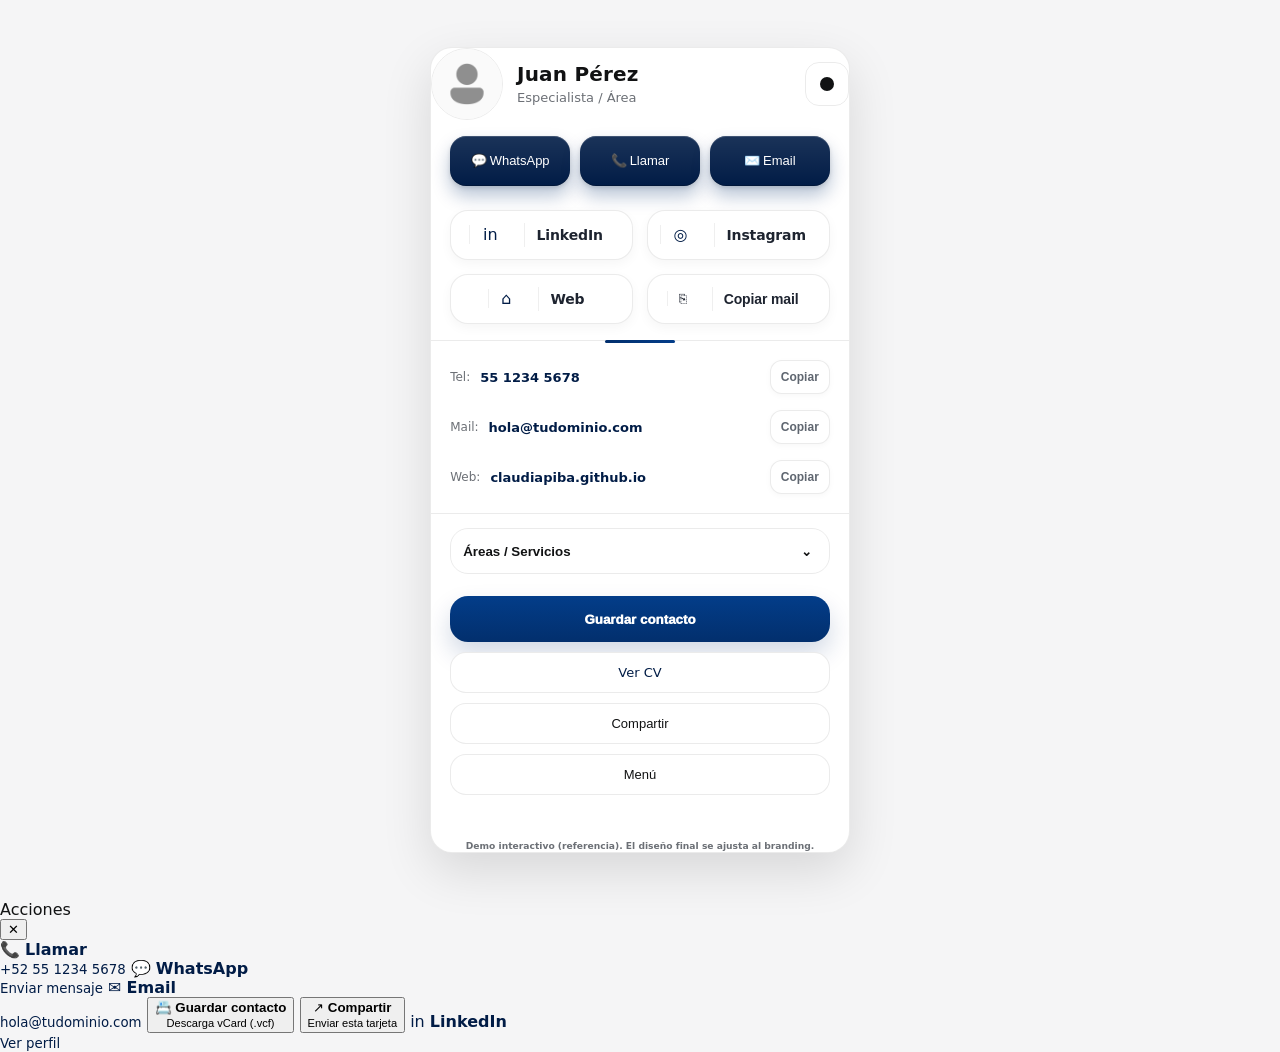
<file: index.html>
<!doctype html>
<html lang="es">
<head>
  <meta charset="utf-8" />
  <meta name="viewport" content="width=device-width,initial-scale=1" />
  <title>Tarjeta Digital (Demo)</title>
  <link rel="stylesheet" href="./styles.css" />

  <!-- Open Graph -->
  <meta property="og:type" content="website">
  <meta property="og:site_name" content="Claudia Piñas">
  <meta property="og:title" content="Claudia Piñas">
  <!-- <meta property="og:description" content="Tarjeta digital con WhatsApp, llamada, email, guardar contacto y más."> -->
  <meta property="og:url" content="https://claudiapiba.github.io/tarjeta-digital/">
  <meta property="og:image" content="https://claudiapiba.github.io/tarjeta-digital/preview.png">
  <meta property="og:image:type" content="image/png">
  <meta property="og:image:width" content="1200">
  <meta property="og:image:height" content="630">

  <!-- Twitter Card -->
  <meta name="twitter:card" content="summary_large_image">
  <meta name="twitter:title" content="Claudia Piñas">
  <!-- <meta name="twitter:description" content="Tarjeta digital con WhatsApp, llamada, email y guardar contacto."> -->
  <meta name="twitter:image" content="https://claudiapiba.github.io/tarjeta-digital/preview.png">
</head>

<body>
  <main class="wrap">
    <section class="card" aria-label="Tarjeta digital demo">
      <header class="header">
        <div class="avatar">
          <img
            src="user.png"
            alt="Foto de perfil"
            loading="lazy"
          />
        </div>

        <div class="title">
          <h1>Juan Pérez</h1>
          <p class="role">Especialista / Área</p>
        </div>

        <button class="theme" id="themeBtn" type="button" aria-label="Cambiar tema">
          <span class="dot" aria-hidden="true"></span>
        </button>
      </header>

      <section class="quick" aria-label="Acciones rápidas">
        <button class="pill" data-action="whatsapp" type="button">
          <span class="ico">💬</span> WhatsApp
        </button>
        <button class="pill" data-action="call" type="button">
          <span class="ico">📞</span> Llamar
        </button>
        <button class="pill" data-action="email" type="button">
          <span class="ico">✉️</span> Email
        </button>
      </section>

      <section class="grid" aria-label="Redes y enlaces">
        <a class="iconBtn" href="#" data-link="linkedin" aria-label="LinkedIn">
          <span class="icon">in</span><span class="label">LinkedIn</span>
        </a>
        <a class="iconBtn" href="#" data-link="instagram" aria-label="Instagram">
          <span class="icon">◎</span><span class="label">Instagram</span>
        </a>
        <a class="iconBtn" href="#" data-link="website" aria-label="Sitio web">
          <span class="icon">⌂</span><span class="label">Web</span>
        </a>
        <button class="iconBtn" type="button" id="copyBtn" aria-label="Copiar correo">
          <span class="icon">⎘</span><span class="label">Copiar mail</span>
        </button>
      </section>

      <section class="info" aria-label="Datos copiables">
        <div class="line">
          <span class="k">Tel:</span>
          <span class="v" id="phoneTxt">55 1234 5678</span>
          <button class="mini" type="button" data-copy="#phoneTxt">Copiar</button>
        </div>

        <div class="line">
          <span class="k">Mail:</span>
          <span class="v" id="emailTxt">hola@tudominio.com</span>
          <button class="mini" type="button" data-copy="#emailTxt">Copiar</button>
        </div>

        <div class="line">
          <span class="k">Web:</span>
          <span class="v" id="webTxt">example.com</span>
          <button class="mini" type="button" data-copy="#webTxt">Copiar</button>
        </div>
      </section>

      <section class="accordion">
        <button class="accBtn" type="button" aria-expanded="false" aria-controls="acc1" id="accBtn1">
          Áreas / Servicios
          <span class="chev" aria-hidden="true">⌄</span>
        </button>
        <div class="accPanel" id="acc1" role="region" aria-labelledby="accBtn1">
          <ul class="tags">
            <li>Consultoría</li><li>Investigación</li><li>Planeación</li><li>Proyectos</li>
            <li>Docencia</li><li>Análisis</li>
          </ul>
        </div>
      </section>

      <section class="cta" aria-label="Acciones finales">
        <button class="primary" id="saveContactBtn" type="button">
          Guardar contacto
        </button>

        <a class="secondary" href="#" data-link="pdfcv" aria-label="Ver CV (PDF)">Ver CV</a>

        <button class="secondary" id="shareBtn" type="button">
          Compartir
        </button>

        <button class="secondary" id="openSheetBtn" type="button">
          Menú
        </button>
      </section>

      <footer class="foot">
        <small>Demo interactivo (referencia). El diseño final se ajusta al branding.</small>
      </footer>
    </section>

    <div class="toast" id="toast" role="status" aria-live="polite" aria-atomic="true"></div>
  </main>

  <div class="sheetOverlay" id="sheetOverlay" hidden></div>

  <aside class="sheet" id="sheet" aria-hidden="true" aria-label="Menú de acciones">
    <div class="sheetHandle" id="sheetHandle" aria-hidden="true"></div>

    <div class="sheetHeader">
      <div class="sheetTitle">Acciones</div>
      <button class="sheetClose" id="closeSheetBtn" type="button" aria-label="Cerrar">✕</button>
    </div>

    <div class="sheetBody">
      <a class="sheetItem" href="#" data-action="call">
        <span class="sheetIcon">📞</span>
        <span>
          <strong>Llamar</strong><br>
          <small>+52 55 1234 5678</small>
        </span>
      </a>

      <a class="sheetItem" href="#" data-action="whatsapp">
        <span class="sheetIcon">💬</span>
        <span>
          <strong>WhatsApp</strong><br>
          <small>Enviar mensaje</small>
        </span>
      </a>

      <a class="sheetItem" href="#" data-action="email">
        <span class="sheetIcon">✉️</span>
        <span>
          <strong>Email</strong><br>
          <small>hola@tudominio.com</small>
        </span>
      </a>

      <button class="sheetItem" type="button" id="saveContactFromSheet">
        <span class="sheetIcon">📇</span>
        <span>
          <strong>Guardar contacto</strong><br>
          <small>Descarga vCard (.vcf)</small>
        </span>
      </button>

      <button class="sheetItem" type="button" id="shareFromSheet">
        <span class="sheetIcon">↗</span>
        <span>
          <strong>Compartir</strong><br>
          <small>Enviar esta tarjeta</small>
        </span>
      </button>

      <a class="sheetItem" href="#" data-link="linkedin">
        <span class="sheetIcon">in</span>
        <span>
          <strong>LinkedIn</strong><br>
          <small>Ver perfil</small>
        </span>
      </a>
    </div>
  </aside>

  <script src="./app.js"></script>
</body>
</html>
</file>
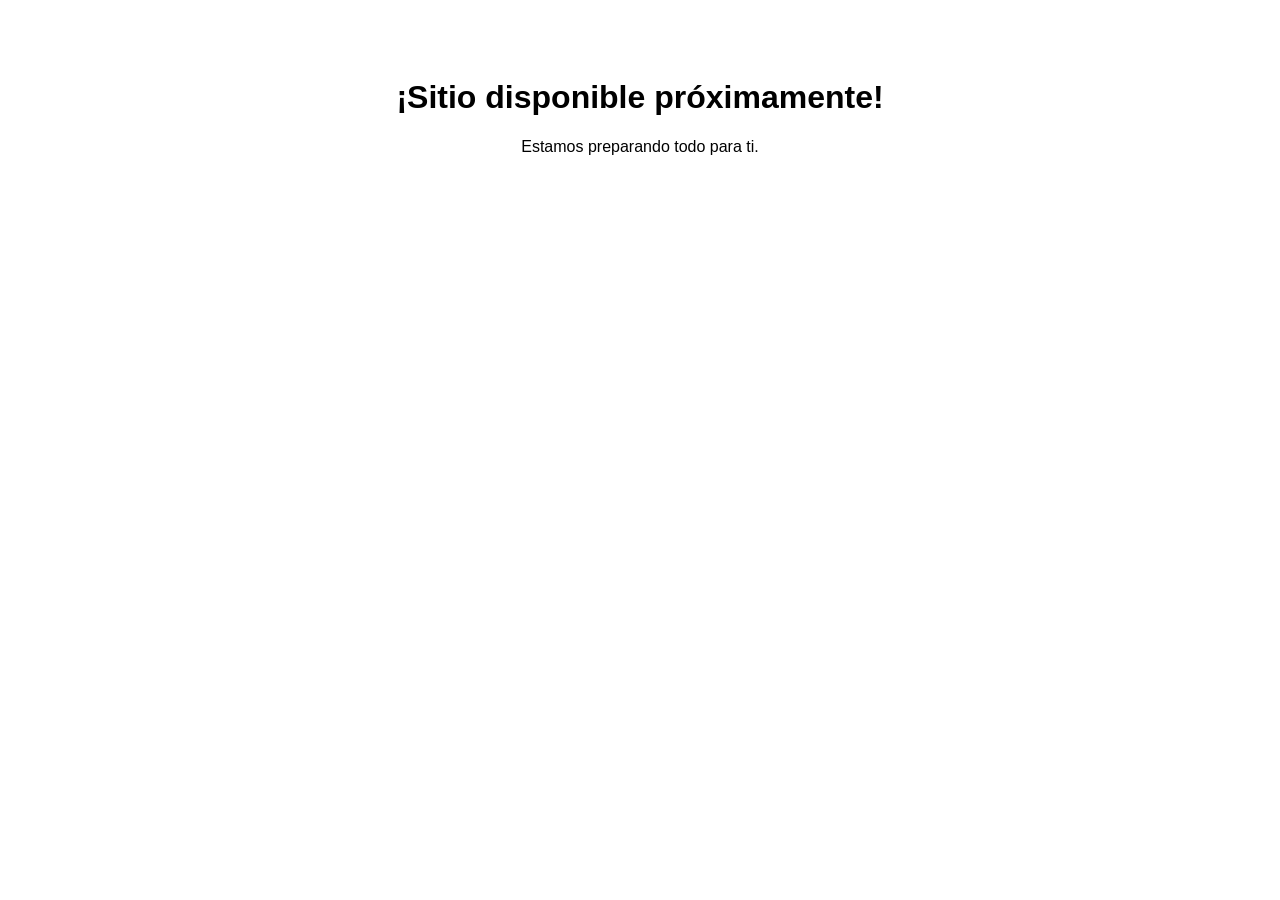
<file: storylaw/index.html>
<!DOCTYPE html>
<html lang="es">
<head>
  <meta charset="UTF-8">
  <title>Sitio en construcción</title>
</head>
<body style="font-family: Arial; text-align:center; padding:50px;">
  <h1>¡Sitio disponible próximamente!</h1>
  <p>Estamos preparando todo para ti.</p>
</body>
</html>
</file>
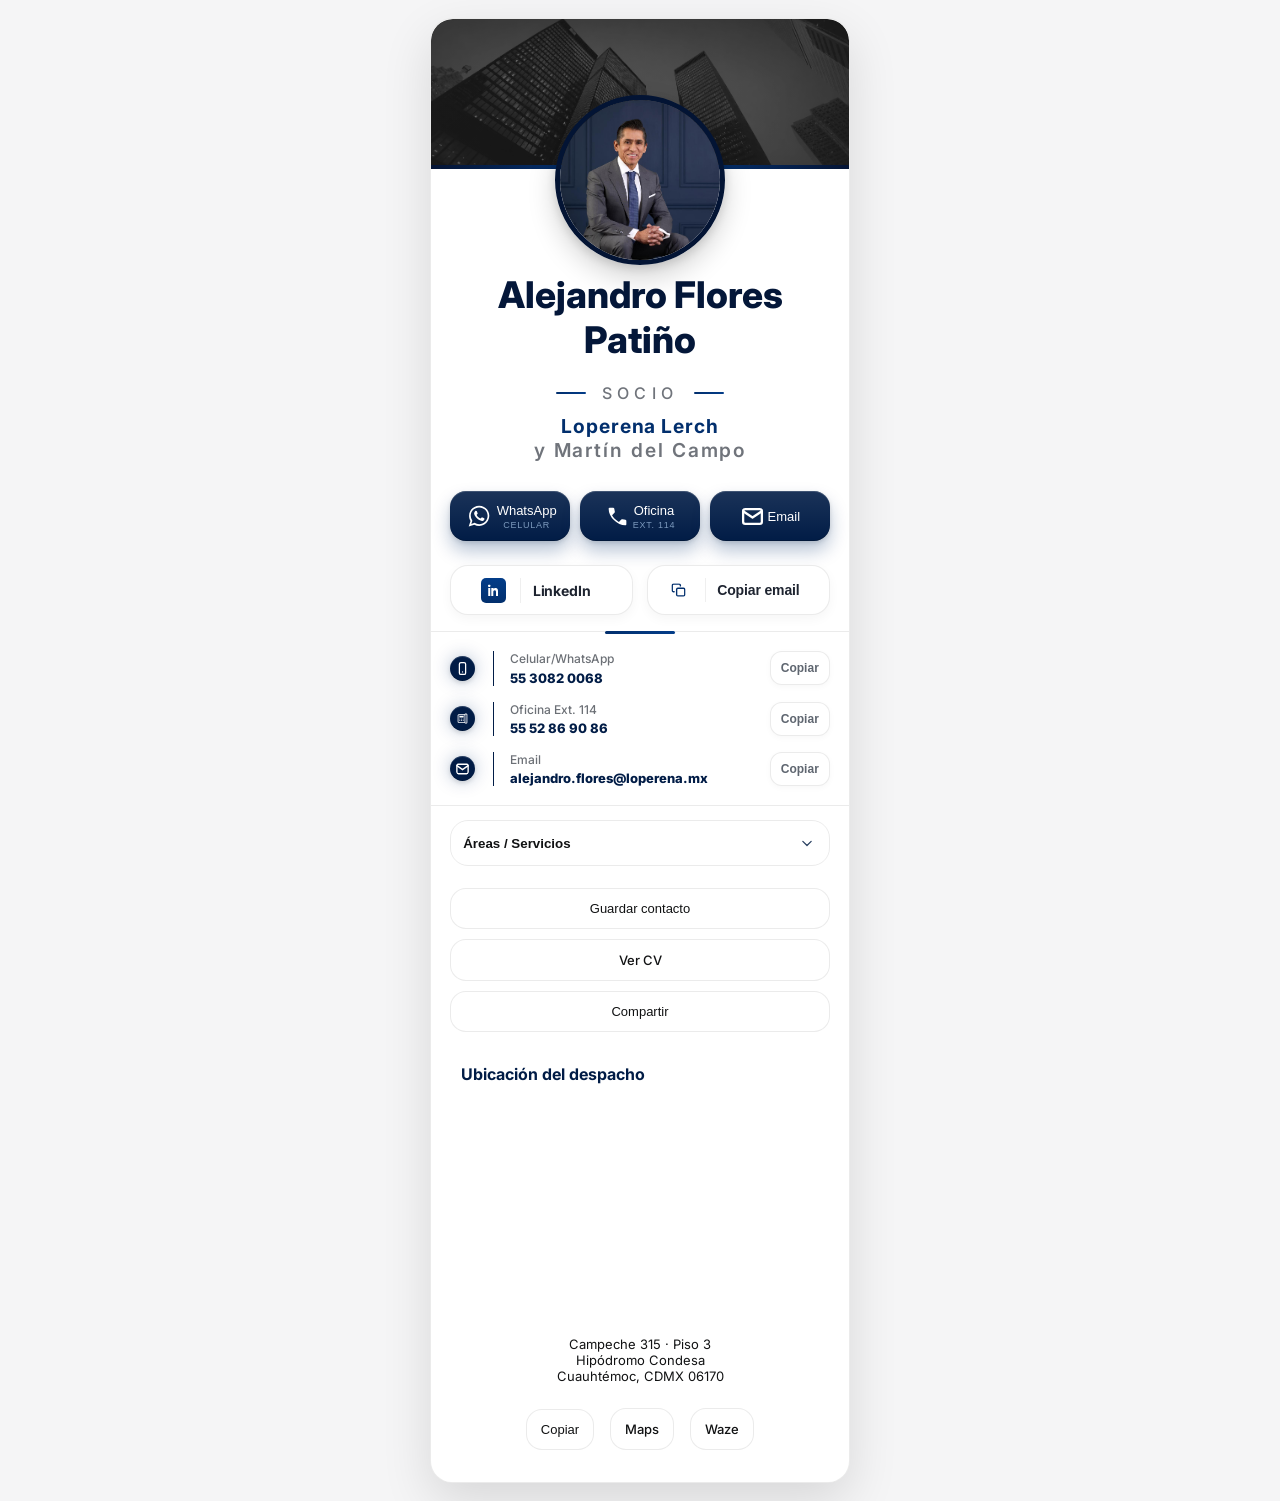
<file: storylaw/alejandro-flores/index.html>
<!doctype html>
<html lang="es">

<head>
  <meta charset="utf-8" />
  <meta name="viewport" content="width=device-width,initial-scale=1" />
  <title>Alejandro Flores</title>
  <link rel="stylesheet" href="./css/styles.css" />
  <link href="https://fonts.googleapis.com/css2?family=Inter:ital,opsz,wght@0,14..32,100..900;1,14..32,100..900&display=swap" rel="stylesheet">
  
  <meta name="format-detection" content="telephone=no">
  <!-- Open Graph -->
  <meta property="og:type" content="website">
  <meta property="og:site_name" content="Alejandro Flores">
  <meta property="og:title" content="Alejandro Flores">
  <!-- <meta property="og:description" content="Tarjeta digital con WhatsApp, llamada, email, guardar contacto y más."> -->
  <meta property="og:url" content="https://claudiapiba.github.io/tarjeta-digital/storylaw/alejandro-flores/index.html">
  <!-- <meta property="og:image" content="https://claudiapiba.github.io/tarjeta-digital/preview.png"> -->
  <meta property="og:image:type" content="image/png">
  <meta property="og:image:width" content="1200">
  <meta property="og:image:height" content="630">

  <!-- Twitter Card -->
  <meta name="twitter:card" content="summary_large_image">
  <meta name="twitter:title" content="Alejandro Flores">
  <!-- <meta name="twitter:description" content="Tarjeta digital con WhatsApp, llamada, email y guardar contacto."> -->
  <!-- <meta name="twitter:image" content="https://claudiapiba.github.io/tarjeta-digital/preview.png"> -->
</head>

<body>
  <main class="wrap">
    <section class="card" aria-label="Tarjeta digital demo">
      <!-- HEADER -->
      <header class="hero-section">

        <div class="hero-bg"></div>

        <!-- <div class="logo-firm">
        <h5>LOPERENA LERCH </h5>
        <span>Y MARTÍN DEL CAMPO</span>
      </div> -->

        <div class="profile-wrapper">

          <img src="./assets/img/foto-Ale.jpeg" alt="Alejandro Flores" class="profile-img">

        </div>

      </header>

      <!-- INFO -->
      <section class="info-section">

        <h1 class="name">
          Alejandro Flores Patiño
        </h1>
        
        <div class="flex-center">
        <div class="divider"></div>
        <p class="position">
          Socio
        </p>
        <div class="divider"></div>
        </div>

        <h4 class="firm-name">
          Loperena Lerch
        </h4>

        <p class="firm-subtitle">
          y Martín del Campo
        </p>

      </section>

      <section class="quick" aria-label="Acciones rápidas">
        <button class="pill">
          <img class="icon-btn-whats" src="../assets/icons/whatsapp.svg" alt="WhatsApp">

          <span>
            WhatsApp
            <small>Celular</small>
          </span>
        </button>

        <button class="pill">
          <img class="icon-btn-white" src="../assets/icons/call.svg" alt="Llamar">
          <span>
            Oficina
            <small>Ext. 114</small>
          </span>
        </button>
        <button class="pill" data-action="email" type="button">
          <img class="icon-btn-white" src="../assets/icons/email.svg" alt="Email">
          Email
        </button>
      </section>

      <section class="grid" aria-label="Redes y enlaces">
        <a class="iconBtn" href="#" data-link="linkedin" aria-label="LinkedIn">
          <img src="../assets/icons/linkedin.svg" alt="LinkedIn"> <span class="label">LinkedIn</span>
        </a>
        <!-- <a class="iconBtn" href="#" data-link="instagram" aria-label="Instagram">
          <span class="icon">◎</span><span class="label">Instagram</span>
        </a>
        <a class="iconBtn" href="#" data-link="website" aria-label="Sitio web">
          <span class="icon">⌂</span><span class="label">Web</span>
        </a> -->
        <button class="iconBtn" type="button" id="copyBtn" aria-label="Copiar correo">
          <img class="icon-copy" src="../assets/icons/copy.svg" alt="Copiar"> <span class="label">Copiar email</span>
        </button>
      </section>

      <section class="info" aria-label="Datos copiables">
        <div class="line">
            <img class="icon-circle" src="../assets/icons/cel.svg" alt="Celular">
            <div class="flex-start-column">
              <span class="k">Celular/WhatsApp</span>
              <span class="v" id="phoneTxt">55 3082 0068</span>
            </div>
          <button class="mini" type="button" data-copy="#phoneTxt">Copiar</button>
        </div>

        <div class="line">
          <img class="icon-circle" src="../assets/icons/deskphone.svg" alt="Teléfono de oficina">
          <div class="flex-start-column">
            <span class="k">Oficina Ext. 114</span>
            <span class="v" id="deskphoneTxt">55 52 86 90 86</span>
          </div>
          <button class="mini" type="button" data-copy="#deskphoneTxt">Copiar</button>
        </div>

        <div class="line">
          <img class="icon-circle" src="../assets/icons/email.svg" alt="Email">
          <div class="flex-start-column">
            <span class="k">Email</span>
            <span class="v" id="emailTxt">alejandro.flores@loperena.mx</span>
          </div>
          <button class="mini" type="button" data-copy="#emailTxt">Copiar</button>
        </div>
      </section>

      <section class="accordion">
        <button class="accBtn" type="button" aria-expanded="false" aria-controls="acc1" id="accBtn1">
          Áreas / Servicios
          <span class="chev" aria-hidden="true">
  <svg viewBox="0 0 24 24">
    <path d="M7 10L12 15L17 10"/>
  </svg>
</span>
        </button>
        <div class="accPanel" id="acc1" role="region" aria-labelledby="accBtn1">
<ul class="tags">

  <li>Arbitraje comercial</li>

  <li>Derecho corporativo</li>

  <li>Propiedad industrial</li>

  <li>Derechos de autor</li>

  <li>Derecho contractual</li>

  <li>Joint venture</li>

  <li>Fideicomisos</li>

  <li>Compraventa de acciones</li>

  <li>Distribución</li>

  <li>Transferencia de tecnología</li>

  <li>Datos personales</li>

  <li>Regulación</li>

  <li>Cumplimiento legal</li>

</ul>
        </div>
      </section>

      <section class="cta" aria-label="Acciones finales">
        <button class="secondary" id="saveContactBtn" type="button">
          Guardar contacto
        </button>

<a
  class="secondary"
  href="./assets/cv/CV_Alejandro_Flores_Patino.pdf"
  target="_blank"
  rel="noopener"
>
  Ver CV
</a>

        <button class="secondary" id="shareBtn" type="button">
          Compartir
        </button>

      </section>

<!-- MAP -->
<section class="map-section container">

  <div class="section-title">

    <i class="bi bi-geo-alt-fill"></i>

    <span>Ubicación del despacho</span>

  </div>

  <div class="map-wrapper">

    <iframe
      src="https://www.google.com/maps?q=Campeche+315+Piso+3+Hip%C3%B3dromo+Condesa+Cuauht%C3%A9moc+06170+Ciudad+de+M%C3%A9xico+CDMX&output=embed"
      loading="lazy">
    </iframe>

  </div>

  <p class="address">
    Campeche 315 · Piso 3 <br>
    Hipódromo Condesa <br>
    Cuauhtémoc, CDMX 06170
  </p>

  <div class="flex-center btn-address">

    <div class="col-6">

      <button
        class="secondary copy-button"
        data-copy="Campeche 315 piso 3, Hipódromo Condesa, Cuauhtémoc, 06170 Ciudad de México, CDMX">

        <i class="bi bi-copy"></i>

        Copiar

      </button>

    </div>

    <div class="col-6">

      <a
        href="https://www.google.com/maps/search/?api=1&query=Campeche+315+Piso+3+Hip%C3%B3dromo+Condesa+Cuauht%C3%A9moc+06170+Ciudad+de+M%C3%A9xico+CDMX"
        target="_blank"
        rel="noopener noreferrer"
        class="secondary">

        <i class="bi bi-geo-alt-fill"></i>

        Maps

      </a>

    </div>

    <div class="col-6">

  <a
    href="https://waze.com/ul?q=Campeche+315+Piso+3+Hipódromo+Condesa+Cuauhtémoc+CDMX&navigate=yes"
    target="_blank"
    rel="noopener noreferrer"
    class="secondary">

    <i class="bi bi-sign-turn-right-fill"></i>

    Waze

  </a>

</div>

  </div>

</section>

    </section>

    <div class="toast" id="toast" role="status" aria-live="polite" aria-atomic="true"></div>
  </main>



  <script src="./js/main.js"></script>
</body>

</html>
</file>
<file: styles.css>
:root {
  --bg: #f5f5f6;
  --card: #ffffff;
  --text: #111213;
  --muted: #6c7076;

  --border: rgba(0, 0, 0, .08);

  --shadow:
    0 18px 50px rgba(0, 0, 0, .12);

  --accent: #111213;

  --pill: #f0f1f3;
  --pillHover: #e7e9ec;

  --radius: 22px;

  --focus: rgba(120, 80, 255, .35);

  --primary: #033d89;
  --primaryDark: #022f6d;
}

[data-theme="dark"] {
  --bg: #0e0f12;
  --card: #14161a;
  --text: #f4f5f7;
  --muted: #a8adb6;
  --border: rgba(255, 255, 255, .10);

  --shadow:
    0 18px 60px rgba(0, 0, 0, .38);

  --accent: #f4f5f7;

  --pill: #1d2026;
  --pillHover: #252a33;

  --focus: rgba(120, 80, 255, .28);
}

* {
  box-sizing: border-box;
}

html,
body {
  height: 100%;
}

body {
  margin: 0;

  font-family: "Inter",
    system-ui,
    -apple-system,
    Segoe UI,
    Roboto,
    Arial,
    sans-serif;

  background: var(--bg);
  color: var(--text);
}

/* HERO */

.hero-section {
  position: relative;
  height: 150px;
}

.hero-bg {
  position: absolute;
  inset: 0;

  background:
    linear-gradient(rgba(0, 0, 0, .18),
      rgba(0, 0, 0, .18)),
    url('../assets/img/back.png');

  background-size: cover;
  background-position: center;

  filter:
    grayscale(100%) brightness(.72) contrast(.95);

  border-top-left-radius: 22px;
  border-top-right-radius: 22px;
}


.hero-section::after {
  content: '';

  position: absolute;

  bottom: 0;
  left: 0;

  width: 100%;
  height: 4px;

  background: linear-gradient(90deg, #051434, #033d89, #051434)
}

.logo-firm {
  position: absolute;
  top: 20px;
  right: 25px;
  z-index: 2;

  text-align: right;
  color: #fff;
}

.logo-firm h5 {
  margin: 0;

  font-size: 1rem;
  letter-spacing: .12em;
}

.logo-firm span {
  font-size: 0.9rem;
  letter-spacing: .05em;
}

/* FOTO */

.profile-wrapper {
  position: absolute;

  left: 50%;
  bottom: -100px;

  transform: translateX(-50%);

  z-index: 5;
}

.profile-img {
  width: 170px;
  height: 170px;

  object-fit: cover;

  border-radius: 50%;

  border: 5px solid #031434;

  box-shadow:
    0 12px 28px rgba(0, 0, 0, .18),
    0 3px 10px rgba(0, 0, 0, .12);
}

/* INFO */

.icon-btn-white {
  width: 25px;
}

.icon-btn-whats {
  width: 30px;
}

.info-section {
  text-align: center;
  padding: 0 1em;
}

.name {
  color: #041739;
  font-size: 2.3rem;
  font-weight: 800;
  margin: 2.8em 0 0.5em;
  text-shadow:
    0 1px 1px rgba(255, 255, 255, .4);
}

.position {
  color: #70747b;

  letter-spacing: .32em;

  text-transform: uppercase;

  margin: 0;

  font-weight: 500;
}

.divider {
  width: 30px;
  height: 2px;
  margin: 0.7rem 1em;
  background:
    linear-gradient(90deg,
      #022f6d,
      #033d89);

  border-radius: 999px;
}

.firm-name {
  color: #022f6d;
  letter-spacing: .05em;
  margin: 0.5em 0 0;
  font-weight: 700;
  font-size: 1.2em;
}

.firm-subtitle {
  letter-spacing: .1em;
  color: #70747b;
  font-size: 1.2em;
  margin: 0em 0 1.5em;
  font-weight: 600;
}

/* WRAP */

.wrap {
  min-height: 100vh;
  min-height: 100dvh;

  display: flex;
  align-items: center;
  justify-content: center;

  padding: 18px 14px;
}

/* CARD */

.card {
  width: min(420px, 100%);

  background: var(--card);

  border: 1px solid var(--border);

  border-radius: var(--radius);

  box-shadow: var(--shadow);

  padding: 0;

  overflow: hidden;
}

/* HEADER */

.header {
  display: flex;
  align-items: center;
  gap: 14px;
}

.avatar {
  width: 72px;
  height: 72px;

  border-radius: 999px;

  overflow: hidden;

  border: 1px solid var(--border);

  flex: 0 0 auto;
}

.avatar img {
  width: 100%;
  height: 100%;

  object-fit: cover;
}

.title h1 {
  margin: 0;

  font-size: 20px;

  letter-spacing: .2px;
}

.role {
  margin: 4px 0 0;

  color: var(--muted);

  font-size: 13px;
}

/* THEME */

.theme {
  margin-left: auto;

  width: 44px;
  height: 44px;

  border-radius: 14px;

  border: 1px solid var(--border);

  background: transparent;

  cursor: pointer;

  display: grid;
  place-items: center;

  transition:
    transform .15s ease,
    background .15s ease;
}

.theme:active {
  transform: scale(.98);
}

.theme .dot {
  width: 14px;
  height: 14px;

  border-radius: 999px;

  background: var(--accent);
}

/* FOCUS */

button:focus-visible,
a:focus-visible {
  outline: none;

  box-shadow:
    0 0 0 3px var(--focus);
}

/* QUICK */

.quick {
  display: grid;
  grid-template-columns: repeat(3, 1fr);
  gap: 10px;
  margin: 1em 0 1.5em;
  padding: 0 1.2em;
}

.pill {
  min-height: 50px;
  border: none;
  border-radius: 16px;
  padding: 10px 14px;
  cursor: pointer;
  display: flex;
  align-items: center;
  justify-content: center;
  gap: 3px;
  color: #fff;
  font-size: 13px;
  font-weight: 500;

  background: #011c46;

  box-shadow:
    0 10px 18px rgba(2, 47, 109, .28),
    0 2px 4px rgba(0, 0, 0, .12),
    inset 0 1px 0 rgba(255, 255, 255, .16),
    inset 0 -1px 0 rgba(0, 0, 0, .18);

  transition:
    transform .18s ease,
    box-shadow .18s ease,
    filter .18s ease;
}

.pill:hover {
  transform: translateY(-1px);

  filter: brightness(1.03);

  box-shadow:
    0 14px 24px rgba(2, 47, 109, .34),
    0 4px 8px rgba(0, 0, 0, .14),
    inset 0 1px 0 rgba(255, 255, 255, .18);
}

.pill:active {
  transform: scale(.98);
}

.pill::before {
  content: '';

  position: absolute;

  inset: 0;

  border-radius: inherit;

  background:
    linear-gradient(180deg,
      rgba(255, 255, 255, .10),
      rgba(255, 255, 255, 0));

  pointer-events: none;
}

.pill {
  position: relative;
  overflow: hidden;
}

.pill small {
  display: block;
  margin-top: 2px;
  font-size: 9px;
  font-weight: 500;
  opacity: .75;
  letter-spacing: .08em;
  text-transform: uppercase;
  color: #a3c1e3;
}

/* GRID */

.grid {
  display: grid;
  grid-template-columns: repeat(2, 1fr);
  gap: 14px;
  margin: 12px 0 16px;
  padding: 0 1.2em;
}

@media (max-width: 375px) {

  .grid {
    grid-template-columns: repeat(2, 1fr);
  }

  .quick {
    grid-template-columns: 1fr;
  }
}

/* ICON BUTTONS */

.iconBtn {
  position: relative;
  min-height: 50px;
  border-radius: 18px;
  background: #fff;
  border: 1px solid rgba(0, 0, 0, .08);
  text-decoration: none;
  display: flex;
  align-items: center;
  justify-content: center;
  gap: 14px;
  color: #1e2430;
  overflow: hidden;
  transition:
    transform .18s ease,
    box-shadow .18s ease,
    background .18s ease;
  box-shadow:
    0 4px 12px rgba(0, 0, 0, .04),
    inset 0 1px 0 rgba(255, 255, 255, .8);
}

.iconBtn .icon {
  border-left: 1px solid #efefef;
  padding: 0 0.8em;
}

.iconBtn:hover {
  transform: translateY(-1px);
  background: #fcfcfc;
  box-shadow: 0 8px 18px rgba(0, 0, 0, .06);
}

.iconBtn:active {
  transform: scale(.98);
}

.icon-copy {
  width: 40px;
  background: transparent !important;
}

/* ICONO */

.iconBtn img {
  width: 25px;
  background: linear-gradient(180deg, #033d89, #022f6d);
  padding: 0.4em;
  border-radius: 5px;
}

/* TEXTO */

.iconBtn .label {
  font-size: 14px;
  font-weight: 700;
  color: #1e2430;
  letter-spacing: -.01em;
  border-left: 1px solid #efefef;
  padding: 0.3em 0.8em;
}

/* INFO */

.info {
  border-top: 1px solid rgba(0, 0, 0, .08);

  border-bottom: 1px solid rgba(0, 0, 0, .08);

  padding: 1.2em;

  display: grid;

  gap: 1em;

  position: relative;
}

.info::before {
  content: '';

  position: absolute;

  top: -1px;
  left: 50%;

  transform: translateX(-50%);

  width: 70px;
  height: 3px;

  border-radius: 999px;

  background:
    linear-gradient(90deg,
      #022f6d,
      #033d89);
}

.line {
  display: flex;
  flex-wrap: wrap;
  align-items: center;
  gap: 10px;
}

.k {
  color: var(--muted);
  font-size: 12px;
  font-weight: 500;
}

.v {
  font-weight: 800;
  font-size: 13px;
  color: #011c46 !important;
  text-decoration: none !important;
}

.mini {
  margin-left: auto;

  border: 1px solid rgba(0, 0, 0, .08);

  background: #fff;

  color: #5f6670;

  border-radius: 12px;

  padding: 7px 10px;

  font-size: 12px;

  font-weight: 700;

  cursor: pointer;

  transition:
    background .15s ease,
    transform .15s ease;

  min-height: 34px;

  box-shadow:
    0 2px 6px rgba(0, 0, 0, .03);
}

.mini:hover {
  background: #f8f8f8;
}

.mini:active {
  transform: scale(.99);
}

/* ACCORDION */

.accordion {
  margin: 14px 0;

  padding: 0 1.2em;
}

.accBtn {
  width: 100%;

  border: 1px solid var(--border);

  background: transparent;

  color: var(--text);

  border-radius: 18px;

  padding: 12px 12px;

  cursor: pointer;

  display: flex;
  align-items: center;
  justify-content: space-between;

  font-weight: 900;
}

.chev {
  width: 20px;
  height: 20px;

  display: flex;
  align-items: center;
  justify-content: center;

  transition:
    transform .28s cubic-bezier(.4, 0, .2, 1),
    opacity .2s ease;
}

.chev svg {
  width: 100%;
  height: 100%;

  stroke: #122b50;
  stroke-width: 1.5;

  fill: none;

  stroke-linecap: round;
  stroke-linejoin: round;

  opacity: .9;
}

/* abierto */

.accBtn[aria-expanded="true"] .chev {
  transform: rotate(180deg);
}

.accBtn[aria-expanded="true"] .chev {
  transform: rotate(180deg);
}

.accPanel {
  overflow: hidden;

  max-height: 0;

  transition: max-height .25s ease;
}

.tags {
  list-style: none;

  padding: 12px 6px 0;

  margin: 0;

  display: flex;
  flex-wrap: wrap;

  gap: 8px;
}

.tags li {
  border: 1px solid var(--border);

  background: var(--pill);

  padding: 8px 10px;

  border-radius: 999px;

  font-size: 12px;

  font-weight: 800;
}

/* CTA */

.cta {
  display: grid;

  grid-template-columns: 1fr;

  gap: 10px;

  margin-top: 10px;

  padding: 0.5em 1.2em 2em;
}

.primary {
  min-height: 46px;

  border: none;

  background:
    linear-gradient(180deg,
      #033d89,
      #022f6d);

  color: #fff;

  border-radius: 18px;

  padding: 12px 14px;

  font-weight: 950;

  cursor: pointer;

  transition:
    transform .15s ease,
    opacity .15s ease;

  box-shadow:
    0 12px 24px rgba(2, 47, 109, .18);
}

.primary:active {
  transform: scale(.99);
}

.secondary {
  text-align: center;
  border: 1px solid var(--border);
  background: #fff;
  color: var(--text);
  border-radius: 16px;
  padding: 12px 14px;
  font-weight: 500;
  text-decoration: none;
  cursor: pointer;
  display: grid;
  place-items: center;
  font-size: 13px;
}

.secondary:hover {
  border: none;
  border-radius: 16px;
  padding: 12px 14px;
  cursor: pointer;
  display: flex;
  align-items: center;
  justify-content: center;
  gap: 3px;
  color: #fff;
  font-size: 13px;
  font-weight: 500;
  background: #011c46;
  box-shadow:
    0 10px 18px rgba(2, 47, 109, .28),
    0 2px 4px rgba(0, 0, 0, .12),
    inset 0 1px 0 rgba(255, 255, 255, .16),
    inset 0 -1px 0 rgba(0, 0, 0, .18);
  transition:
    transform .18s ease,
    box-shadow .18s ease,
    filter .18s ease;
  transform: translateY(-1px);
  filter: brightness(1.03);
}



/* FOOT */

.foot {
  margin-top: 12px;

  color: var(--muted);

  font-size: 11px;

  text-align: center;

  font-weight: 700;
}

/* TOAST */

.toast {
  position: fixed;

  left: 50%;

  bottom: calc(18px + env(safe-area-inset-bottom));

  transform: translateX(-50%);

  background: var(--card);

  color: var(--text);

  border: 1px solid var(--border);

  border-radius: 999px;

  padding: 10px 14px;

  box-shadow: var(--shadow);

  opacity: 0;

  pointer-events: none;

  transition:
    opacity .2s ease,
    transform .2s ease;

  font-weight: 900;
}

.toast.show {
  opacity: 1;

  transform:
    translateX(-50%) translateY(-6px);
}

.flex-center {
  display: flex;
  align-items: center;
  justify-content: center;
}

.flex-start-column {
  display: flex;
  flex-direction: column;
  align-items: start;
  justify-content: flex-start;
  gap: 0.2em;
  border-left: 1.5px solid #011c46;
  padding: 0 1em;
}

.icon-circle {
  width: 25px;
  background: #011c46;
  padding: 0.3em 0.3em;
  border-radius: 50%;
  box-shadow: 0 0px 18px rgba(2, 47, 109, .28), 0 2px 4px rgba(0, 0, 0, .12), inset 0 1px 0 rgba(255, 255, 255, .16), inset 0 -1px 0 rgba(0, 0, 0, .18);
  transition: transform .18s ease, box-shadow .18s ease, filter .18s ease;
  margin-right: 0.5em;
}

/* MAP */

.section-title {
  padding: 0 1.2em;
  display: flex;
  gap: .7rem;
  align-items: center;
  color: #011c46;
  margin-bottom: 1rem;
  font-weight: 700;
}

.map-wrapper {
  margin: 0 1.2em;
  border-radius: 18px;
  overflow: hidden;
  height: 220px;
  margin-bottom: 1rem;
}

.map-wrapper iframe {
  width: 100%;
  height: 100%;
  border: none;
}

.address {
  padding: 0 1.2em;
  margin-bottom: 1rem;
  font-size: 13px;
  text-align: center;
}

.btn-address {
  gap: 1rem;
  margin: 1.5em 0 2em;
}

.secondary-btn,
.primary-full-btn {
  border-radius: 14px;
  height: 52px;
  display: flex;
  justify-content: center;
  align-items: center;
  gap: .5rem;
  text-decoration: none;
  font-weight: 600;
}

.secondary-btn {
  background: #fff;
  border: 1px solid var(--primary);
  color: var(--primary);
}

.primary-full-btn {
  background: var(--primary);
  color: #fff;
}

@media (max-width: 390px) {
  .icon-circle {
    display: none;
  }

  .flex-start-column {
    border: none;
    padding: 0;
  }

  .icon-btn-whats {
    width: 25px;
  }

  .icon-btn-white {
    width: 20px;
  }

  .quick {
    gap: 7px;
  }

  .pill {
    font-size: 11.5px;
  }
}

a {
  text-decoration: none;
  color: #011c46 !important;
}
</file>
<file: storylaw/alejandro-flores/css/styles.css>
:root {
  --bg: #f5f5f6;
  --card: #ffffff;
  --text: #111213;
  --muted: #6c7076;

  --border: rgba(0, 0, 0, .08);

  --shadow:
    0 18px 50px rgba(0, 0, 0, .12);

  --accent: #111213;

  --pill: #f0f1f3;
  --pillHover: #e7e9ec;

  --radius: 22px;

  --focus: rgba(120, 80, 255, .35);

  --primary: #033d89;
  --primaryDark: #022f6d;
}

[data-theme="dark"] {
  --bg: #0e0f12;
  --card: #14161a;
  --text: #f4f5f7;
  --muted: #a8adb6;
  --border: rgba(255, 255, 255, .10);

  --shadow:
    0 18px 60px rgba(0, 0, 0, .38);

  --accent: #f4f5f7;

  --pill: #1d2026;
  --pillHover: #252a33;

  --focus: rgba(120, 80, 255, .28);
}

* {
  box-sizing: border-box;
}

html,
body {
  height: 100%;
}

body {
  margin: 0;

  font-family: "Inter",
    system-ui,
    -apple-system,
    Segoe UI,
    Roboto,
    Arial,
    sans-serif;

  background: var(--bg);
  color: var(--text);
  -webkit-tap-highlight-color: transparent;
}

/* HERO */

.hero-section {
  position: relative;
  height: 150px;
}

.hero-bg {
  position: absolute;
  inset: 0;

  background:
    linear-gradient(rgba(0, 0, 0, .18),
      rgba(0, 0, 0, .18)),
    url('../assets/img/back.png');

  background-size: cover;
  background-position: center;

  filter:
    grayscale(100%) brightness(.72) contrast(.95);

  border-top-left-radius: 22px;
  border-top-right-radius: 22px;
}


.hero-section::after {
  content: '';

  position: absolute;

  bottom: 0;
  left: 0;

  width: 100%;
  height: 4px;

  background: linear-gradient(90deg, #051434, #033d89, #051434)
}

.logo-firm {
  position: absolute;
  top: 20px;
  right: 25px;
  z-index: 2;

  text-align: right;
  color: #fff;
}

.logo-firm h5 {
  margin: 0;

  font-size: 1rem;
  letter-spacing: .12em;
}

.logo-firm span {
  font-size: 0.9rem;
  letter-spacing: .05em;
}

/* FOTO */

.profile-wrapper {
  position: absolute;

  left: 50%;
  bottom: -100px;

  transform: translateX(-50%);

  z-index: 5;
}

.profile-img {
  width: 170px;
  height: 170px;

  object-fit: cover;

  border-radius: 50%;

  border: 5px solid #031434;

  box-shadow:
    0 12px 28px rgba(0, 0, 0, .18),
    0 3px 10px rgba(0, 0, 0, .12);
}

/* INFO */

.icon-btn-white {
  width: 25px;
}

.icon-btn-whats {
  width: 30px;
}

.info-section {
  text-align: center;
  padding: 0 1em;
}

.name {
  color: #041739;
  font-size: 2.3rem;
  font-weight: 800;
  margin: 2.8em 0 0.5em;
  text-shadow:
    0 1px 1px rgba(255, 255, 255, .4);
}

.position {
  color: #70747b;

  letter-spacing: .32em;

  text-transform: uppercase;

  margin: 0;

  font-weight: 500;
}

.divider {
  width: 30px;
  height: 2px;
  margin: 0.7rem 1em;
  background:
    linear-gradient(90deg,
      #022f6d,
      #033d89);

  border-radius: 999px;
}

.firm-name {
  color: #022f6d;
  letter-spacing: .05em;
  margin: 0.5em 0 0;
  font-weight: 700;
  font-size: 1.2em;
}

.firm-subtitle {
  letter-spacing: .1em;
  color: #70747b;
  font-size: 1.2em;
  margin: 0em 0 1.5em;
  font-weight: 600;
}

/* WRAP */

.wrap {
  min-height: 100vh;
  min-height: 100dvh;

  display: flex;
  align-items: center;
  justify-content: center;

  padding: 18px 14px;
}

/* CARD */

.card {
  width: min(420px, 100%);

  background: var(--card);

  border: 1px solid var(--border);

  border-radius: var(--radius);

  box-shadow: var(--shadow);

  padding: 0;

  overflow: hidden;
}

/* HEADER */

.header {
  display: flex;
  align-items: center;
  gap: 14px;
}

.avatar {
  width: 72px;
  height: 72px;

  border-radius: 999px;

  overflow: hidden;

  border: 1px solid var(--border);

  flex: 0 0 auto;
}

.avatar img {
  width: 100%;
  height: 100%;

  object-fit: cover;
}

.title h1 {
  margin: 0;

  font-size: 20px;

  letter-spacing: .2px;
}

.role {
  margin: 4px 0 0;

  color: var(--muted);

  font-size: 13px;
}

/* THEME */

.theme {
  margin-left: auto;

  width: 44px;
  height: 44px;

  border-radius: 14px;

  border: 1px solid var(--border);

  background: transparent;

  cursor: pointer;

  display: grid;
  place-items: center;

  transition:
    transform .15s ease,
    background .15s ease;
}

.theme:active {
  transform: scale(.98);
}

.theme .dot {
  width: 14px;
  height: 14px;

  border-radius: 999px;

  background: var(--accent);
}

/* FOCUS */

button:focus-visible,
a:focus-visible {
  outline: none;

  box-shadow:
    0 0 0 3px var(--focus);
}

/* QUICK */

.quick {
  display: grid;
  grid-template-columns: repeat(3, 1fr);
  gap: 10px;
  margin: 1em 0 1.5em;
  padding: 0 1.2em;
}

.pill {
  min-height: 50px;
  border: none;
  border-radius: 16px;
  padding: 10px 14px;
  cursor: pointer;
  display: flex;
  align-items: center;
  justify-content: center;
  gap: 3px;
  color: #fff;
  font-size: 13px;
  font-weight: 500;

  background: #011c46;

  box-shadow:
    0 10px 18px rgba(2, 47, 109, .28),
    0 2px 4px rgba(0, 0, 0, .12),
    inset 0 1px 0 rgba(255, 255, 255, .16),
    inset 0 -1px 0 rgba(0, 0, 0, .18);

  transition:
    transform .18s ease,
    box-shadow .18s ease,
    filter .18s ease;
}

.pill:hover {
  transform: translateY(-1px);

  filter: brightness(1.03);

  box-shadow:
    0 14px 24px rgba(2, 47, 109, .34),
    0 4px 8px rgba(0, 0, 0, .14),
    inset 0 1px 0 rgba(255, 255, 255, .18);
}

.pill:active {
  transform: scale(.98);
}

.pill::before {
  content: '';

  position: absolute;

  inset: 0;

  border-radius: inherit;

  background:
    linear-gradient(180deg,
      rgba(255, 255, 255, .10),
      rgba(255, 255, 255, 0));

  pointer-events: none;
}

.pill {
  position: relative;
  overflow: hidden;
}

.pill small {
  display: block;
  margin-top: 2px;
  font-size: 9px;
  font-weight: 500;
  opacity: .75;
  letter-spacing: .08em;
  text-transform: uppercase;
  color: #a3c1e3;
}

/* GRID */

.grid {
  display: grid;
  grid-template-columns: repeat(2, 1fr);
  gap: 14px;
  margin: 12px 0 16px;
  padding: 0 1.2em;
}

@media (max-width: 375px) {

  .grid {
    grid-template-columns: repeat(2, 1fr);
  }

  .quick {
    grid-template-columns: 1fr;
  }
}

/* ICON BUTTONS */

.iconBtn {
  position: relative;
  min-height: 50px;
  border-radius: 18px;
  background: #fff;
  border: 1px solid rgba(0, 0, 0, .08);
  text-decoration: none;
  display: flex;
  align-items: center;
  justify-content: center;
  gap: 14px;
  color: #1e2430;
  overflow: hidden;
  transition:
    transform .18s ease,
    box-shadow .18s ease,
    background .18s ease;
  box-shadow:
    0 4px 12px rgba(0, 0, 0, .04),
    inset 0 1px 0 rgba(255, 255, 255, .8);
}

.iconBtn .icon {
  border-left: 1px solid #efefef;
  padding: 0 0.8em;
}

.iconBtn:hover {
  transform: translateY(-1px);
  background: #fcfcfc;
  box-shadow: 0 8px 18px rgba(0, 0, 0, .06);
}

.iconBtn:active {
  transform: scale(.98);
}

.icon-copy {
  width: 40px;
  background: transparent !important;
}

/* ICONO */

.iconBtn img {
  width: 25px;
  background: linear-gradient(180deg, #033d89, #022f6d);
  padding: 0.4em;
  border-radius: 5px;
}

/* TEXTO */

.iconBtn .label {
  font-size: 14px;
  font-weight: 700;
  color: #1e2430;
  letter-spacing: -.01em;
  border-left: 1px solid #efefef;
  padding: 0.3em 0.8em;
}

/* INFO */

.info {
  border-top: 1px solid rgba(0, 0, 0, .08);

  border-bottom: 1px solid rgba(0, 0, 0, .08);

  padding: 1.2em;

  display: grid;

  gap: 1em;

  position: relative;
}

.info::before {
  content: '';

  position: absolute;

  top: -1px;
  left: 50%;

  transform: translateX(-50%);

  width: 70px;
  height: 3px;

  border-radius: 999px;

  background:
    linear-gradient(90deg,
      #022f6d,
      #033d89);
}

.line {
  display: flex;
  flex-wrap: wrap;
  align-items: center;
  gap: 10px;
}

.k {
  color: var(--muted);
  font-size: 12px;
  font-weight: 500;
}

.v {
  font-weight: 800;
  font-size: 13px;
  color: #011c46 !important;
  text-decoration: none !important;
}

.mini {
  margin-left: auto;

  border: 1px solid rgba(0, 0, 0, .08);

  background: #fff;

  color: #5f6670;

  border-radius: 12px;

  padding: 7px 10px;

  font-size: 12px;

  font-weight: 700;

  cursor: pointer;

  transition:
    background .15s ease,
    transform .15s ease;

  min-height: 34px;

  box-shadow:
    0 2px 6px rgba(0, 0, 0, .03);
}

.mini:hover {
  background: #f8f8f8;
}

.mini:active {
  transform: scale(.99);
}

/* ACCORDION */

.accordion {
  margin: 14px 0;

  padding: 0 1.2em;
}

.accBtn {
  width: 100%;

  border: 1px solid var(--border);

  background: transparent;

  color: var(--text);

  border-radius: 18px;

  padding: 12px 12px;

  cursor: pointer;

  display: flex;
  align-items: center;
  justify-content: space-between;

  font-weight: 900;
}

.chev {
  width: 20px;
  height: 20px;

  display: flex;
  align-items: center;
  justify-content: center;

  transition:
    transform .28s cubic-bezier(.4, 0, .2, 1),
    opacity .2s ease;
}

.chev svg {
  width: 100%;
  height: 100%;

  stroke: #122b50;
  stroke-width: 1.5;

  fill: none;

  stroke-linecap: round;
  stroke-linejoin: round;

  opacity: .9;
}

/* abierto */

.accBtn[aria-expanded="true"] .chev {
  transform: rotate(180deg);
}

.accBtn[aria-expanded="true"] .chev {
  transform: rotate(180deg);
}

.accPanel {
  overflow: hidden;

  max-height: 0;

  transition: max-height .25s ease;
}

.tags {
  list-style: none;

  padding: 12px 6px 0;

  margin: 0;

  display: flex;
  flex-wrap: wrap;

  gap: 8px;
}

.tags li {
  border: 1px solid var(--border);

  background: var(--pill);

  padding: 8px 10px;

  border-radius: 999px;

  font-size: 12px;

  font-weight: 800;
}

/* CTA */

.cta {
  display: grid;

  grid-template-columns: 1fr;

  gap: 10px;

  margin-top: 10px;

  padding: 0.5em 1.2em 2em;
}

.primary {
  min-height: 46px;

  border: none;

  background:
    linear-gradient(180deg,
      #033d89,
      #022f6d);

  color: #fff;

  border-radius: 18px;

  padding: 12px 14px;

  font-weight: 950;

  cursor: pointer;

  transition:
    transform .15s ease,
    opacity .15s ease;

  box-shadow:
    0 12px 24px rgba(2, 47, 109, .18);
}

.primary:active {
  transform: scale(.99);
}

.secondary {
  text-align: center;
  border: 1px solid var(--border);
  background: #fff;
  color: var(--text);
  border-radius: 16px;
  padding: 12px 14px;
  font-weight: 500;
  text-decoration: none;
  cursor: pointer;
  display: grid;
  place-items: center;
  font-size: 13px;
}

.secondary:hover {
  border: none;
  border-radius: 16px;
  padding: 12px 14px;
  cursor: pointer;
  display: flex;
  align-items: center;
  justify-content: center;
  gap: 3px;
  color: #fff;
  font-size: 13px;
  font-weight: 500;
  background: #011c46;
  box-shadow:
    0 10px 18px rgba(2, 47, 109, .28),
    0 2px 4px rgba(0, 0, 0, .12),
    inset 0 1px 0 rgba(255, 255, 255, .16),
    inset 0 -1px 0 rgba(0, 0, 0, .18);
  transition:
    transform .18s ease,
    box-shadow .18s ease,
    filter .18s ease;
  transform: translateY(-1px);
  filter: brightness(1.03);
}



/* FOOT */

.foot {
  margin-top: 12px;

  color: var(--muted);

  font-size: 11px;

  text-align: center;

  font-weight: 700;
}

/* TOAST */

.toast {
  position: fixed;

  left: 50%;

  bottom: calc(18px + env(safe-area-inset-bottom));

  transform: translateX(-50%);

  background: var(--card);

  color: var(--text);

  border: 1px solid var(--border);

  border-radius: 999px;

  padding: 10px 14px;

  box-shadow: var(--shadow);

  opacity: 0;

  pointer-events: none;

  transition:
    opacity .2s ease,
    transform .2s ease;

  font-weight: 900;
}

.toast.show {
  opacity: 1;

  transform:
    translateX(-50%) translateY(-6px);
}

.flex-center {
  display: flex;
  align-items: center;
  justify-content: center;
}

.flex-start-column {
  display: flex;
  flex-direction: column;
  align-items: start;
  justify-content: flex-start;
  gap: 0.2em;
  border-left: 1.5px solid #011c46;
  padding: 0 1em;
}

.icon-circle {
  width: 25px;
  background: #011c46;
  padding: 0.3em 0.3em;
  border-radius: 50%;
  box-shadow: 0 0px 18px rgba(2, 47, 109, .28), 0 2px 4px rgba(0, 0, 0, .12), inset 0 1px 0 rgba(255, 255, 255, .16), inset 0 -1px 0 rgba(0, 0, 0, .18);
  transition: transform .18s ease, box-shadow .18s ease, filter .18s ease;
  margin-right: 0.5em;
}

/* MAP */

.section-title {
  padding: 0 1.2em;
  display: flex;
  gap: .7rem;
  align-items: center;
  color: #011c46;
  margin-bottom: 1rem;
  font-weight: 700;
}

.map-wrapper {
  margin: 0 1.2em;
  border-radius: 18px;
  overflow: hidden;
  height: 220px;
  margin-bottom: 1rem;
}

.map-wrapper iframe {
  width: 100%;
  height: 100%;
  border: none;
}

.address {
  padding: 0 1.2em;
  margin-bottom: 1rem;
  font-size: 13px;
  text-align: center;
}

.btn-address {
  gap: 1rem;
  margin: 1.5em 0 2em;
}

.secondary-btn,
.primary-full-btn {
  border-radius: 14px;
  height: 52px;
  display: flex;
  justify-content: center;
  align-items: center;
  gap: .5rem;
  text-decoration: none;
  font-weight: 600;
}

.secondary-btn {
  background: #fff;
  border: 1px solid var(--primary);
  color: var(--primary);
}

.primary-full-btn {
  background: var(--primary);
  color: #fff;
}

@media (max-width: 390px) {
  .icon-circle {
    display: none;
  }

  .flex-start-column {
    border: none;
    padding: 0;
  }

  .icon-btn-whats {
    width: 25px;
  }

  .icon-btn-white {
    width: 20px;
  }

  .quick {
    gap: 7px;
  }

  .pill {
    font-size: 11.5px;
  }
}

a[href^="tel"]{
  color:inherit;
  text-decoration:none;
}

a[href^="mailto"]{
  color:inherit;
  text-decoration:none;
}
</file>
